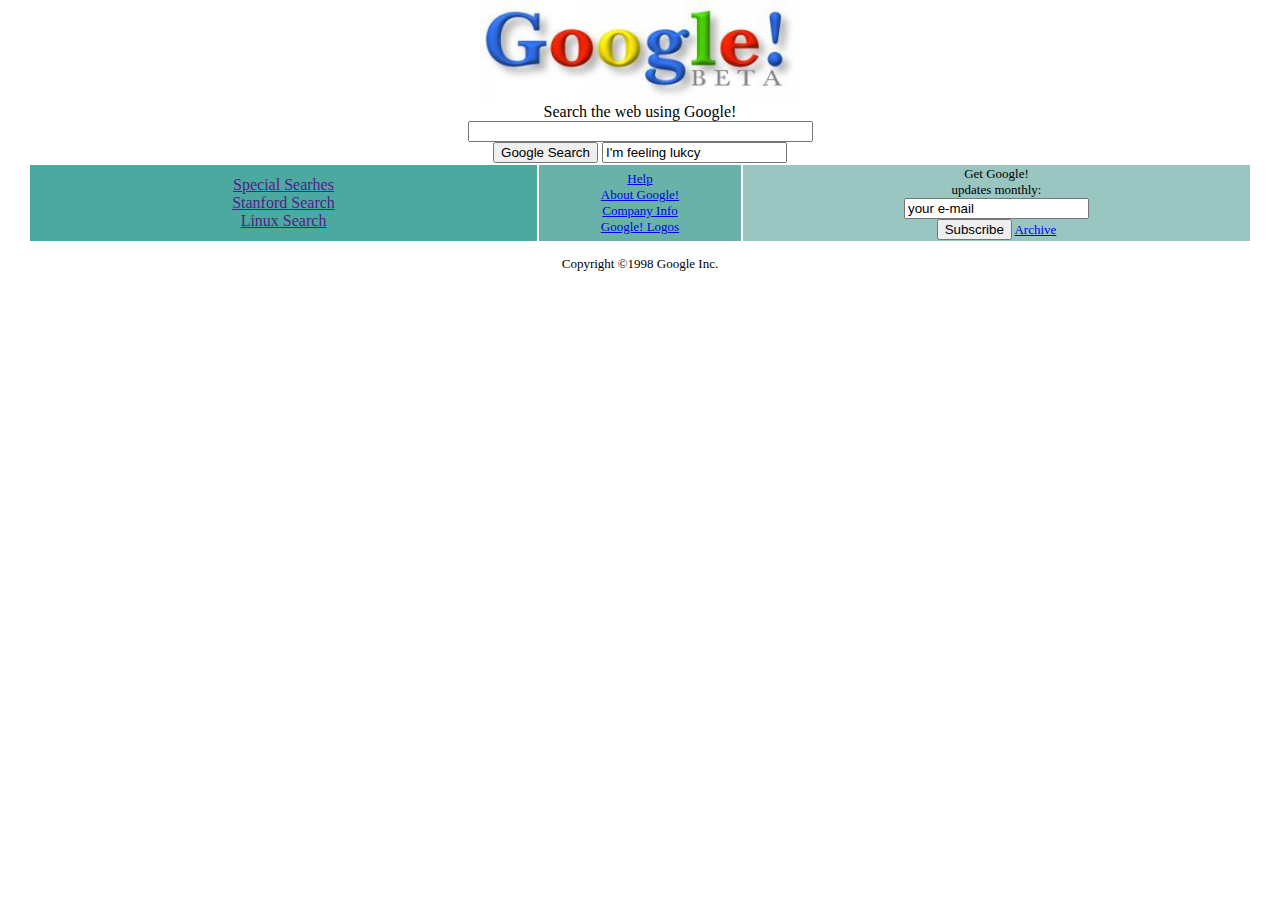
<file: Bölüm sonu -2 google/index.html>
<!DOCTYPE html>
<html lang="tr">
<head>
    <meta charset="UTF-8">
    <meta http-equiv="X-UA-Compatible" content="IE=edge">
    <meta name="viewport" content="width=device-width, initial-scale=1.0">
    <title>Google Beta</title>
    <link rel="stylesheet" href="style.css">
</head>
<body>
    <img src="img/google.jpg" alt="google beta logo" class="logo">

    <div class="title">
        Search the web using Google! <br>
        <input type="text" name="q" value="" size="40"><br>
        <input type="submit" value="Google Search">
        <input type="text" value="I'm feeling lukcy"><br>
    </div>

    <table>
        <tr>
            <td class="search">
                <a href="">Special Searhes</a><br>
                <a href="">Stanford Search</a><br>
                <a href="">Linux Search</a>
            </td>
            <td class="help">
                <a href="https://support.google.com/?hl=tr">Help</a><br>
                <a href="https://tr.wikipedia.org/wiki/Google">About Google!</a><br>
                <a href="https://about.google/">Company Info</a><br>
                <a href="https://tr.wikipedia.org/wiki/Google_logosu">Google! Logos</a><br>
            </td>
            <td class="mail">
                Get Google!<br>updates monthly:<br>
                <input type="hidden" name="listname" value="google-friends">
                <input type="text" name="emailaddr" value="your e-mail"><br>
                <input type="submit" name="SubmitAction" value="Subscribe">
                <a href="https://support.google.com/picasa/answer/7008270?hl=tr">Archive</a>
            </td>
        </tr>
    </table>
    <p class="copytext">Copyright ©1998 Google Inc.</p>

</body>
</html>
</file>
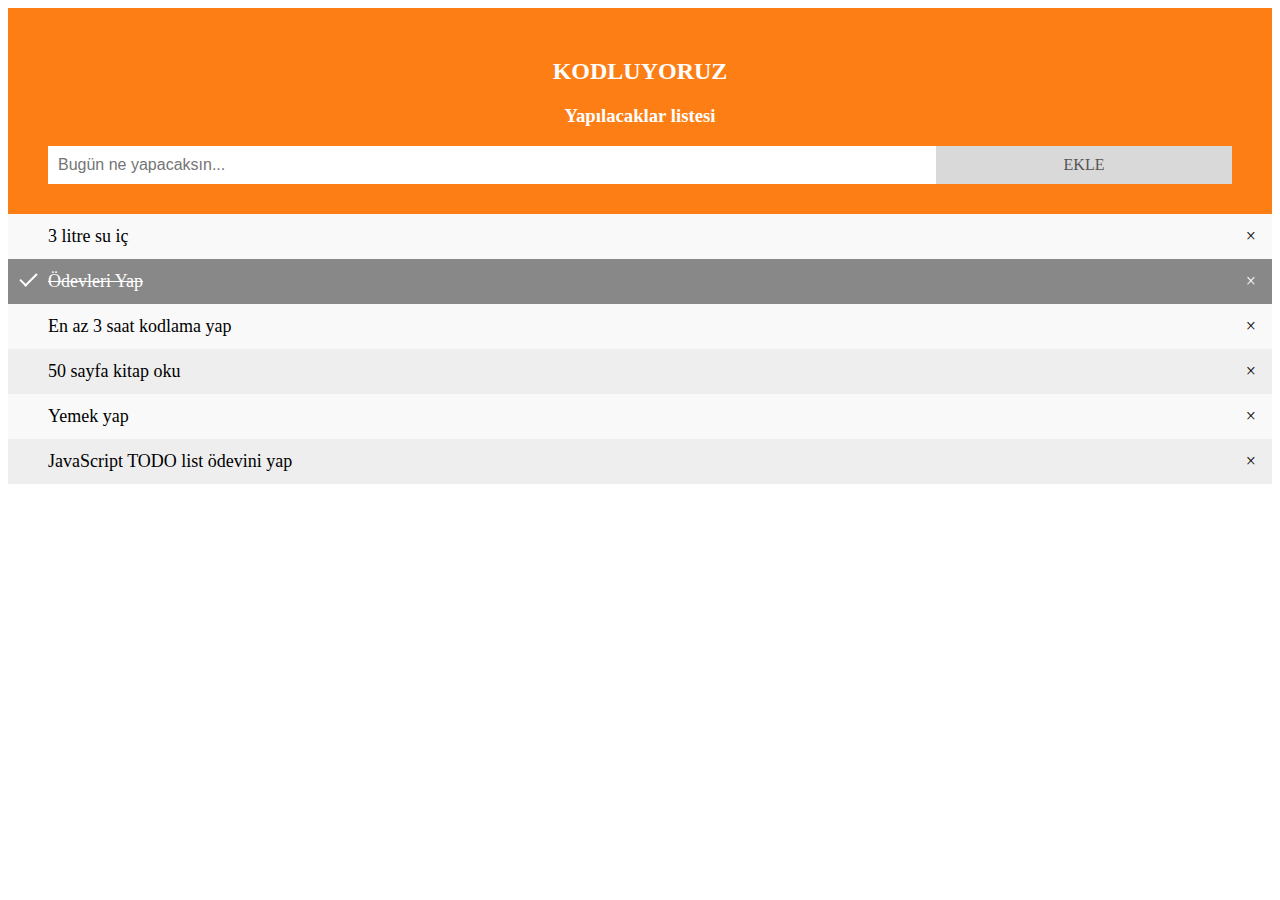
<file: JavaScript To Do list ÖDEV-2/index.html>
<!DOCTYPE html>
<html lang="en">
<head>
    <meta charset="UTF-8">
    <meta http-equiv="X-UA-Compatible" content="IE=edge">
    <meta name="viewport" content="width=device-width, initial-scale=1.0">
    <link rel="stylesheet" href="/JavaScript To Do list ÖDEV-2/style.css">
    <title>JavaScript TO DO List</title>
</head>
<body>
    <div id="myDIV" class="header">
        <h2>KODLUYORUZ</h2>
        <h3>Yapılacaklar listesi</h3>
        <input type="text" id="myInput" placeholder="Bugün ne yapacaksın...">
        <span onclick="newElement()" class="addBtn">EKLE</span>
      </div>
      
    <ul id="myUL">
        <li>3 litre su iç</li>
        <li class="checked">Ödevleri Yap</li>
        <li>En az 3 saat kodlama yap</li>
        <li>50 sayfa kitap oku</li>
        <li>Yemek yap</li>
        <li>JavaScript TODO list ödevini yap</li>
    </ul>
</body>
<script src="/JavaScript To Do list ÖDEV-2/main.js"></script>
</html>
</file>
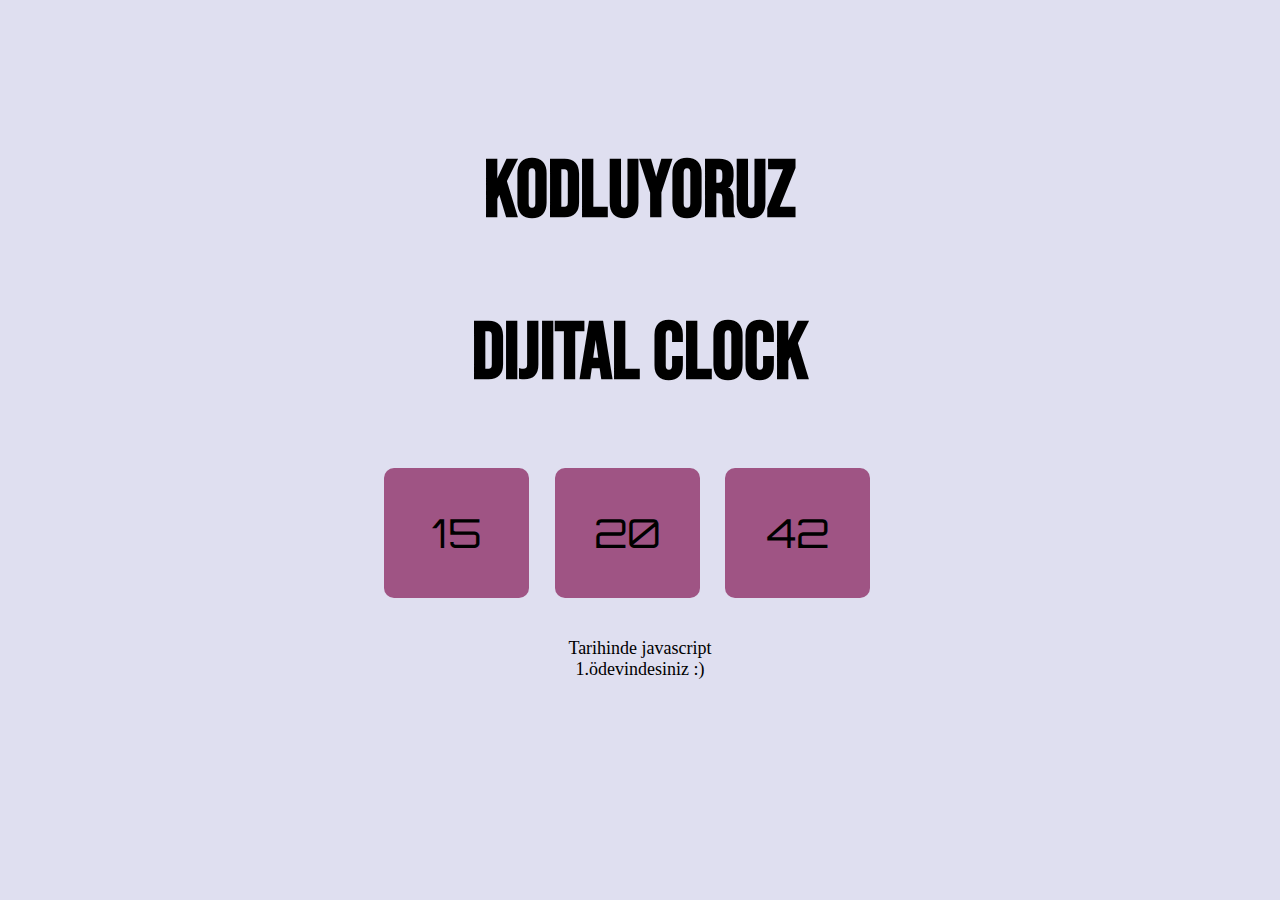
<file: JavascriptÖdev1/index.html>
<!DOCTYPE html>
<html lang="en">
<head>
    <meta charset="UTF-8">
    <meta http-equiv="X-UA-Compatible" content="IE=edge">
    <meta name="viewport" content="width=device-width, initial-scale=1.0">
    <title>Dijital Clock</title>
    <link rel="stylesheet" href="main.css">
    <link rel="preconnect" href="https://fonts.googleapis.com">
<link rel="preconnect" href="https://fonts.gstatic.com" crossorigin>
<link href="https://fonts.googleapis.com/css2?family=Bebas+Neue&display=swap" rel="stylesheet">
<link rel="preconnect" href="https://fonts.gstatic.com" crossorigin>
<link href="https://fonts.googleapis.com/css2?family=Bebas+Neue&family=Orbitron&display=swap" rel="stylesheet">
</head>
<body>
    <div id = "clock">
        <h1>Kodluyoruz</h1>
        <h2>Dijital Clock</h2>
        <div class="clock-container">
            <div class="clock-ıtems"><p id="hour">15</p></div>
            <div class="clock-ıtems"><p id="minute">20</p></div>
            <div class="clock-ıtems"><p id="second">42</p></div>
        </div>
        <p id="date"></p>
        <p id="info">Tarihinde javascript 1.ödevindesiniz :)</p>
    </div>
</body>
<script src="main.js"></script>

</html>
</file>
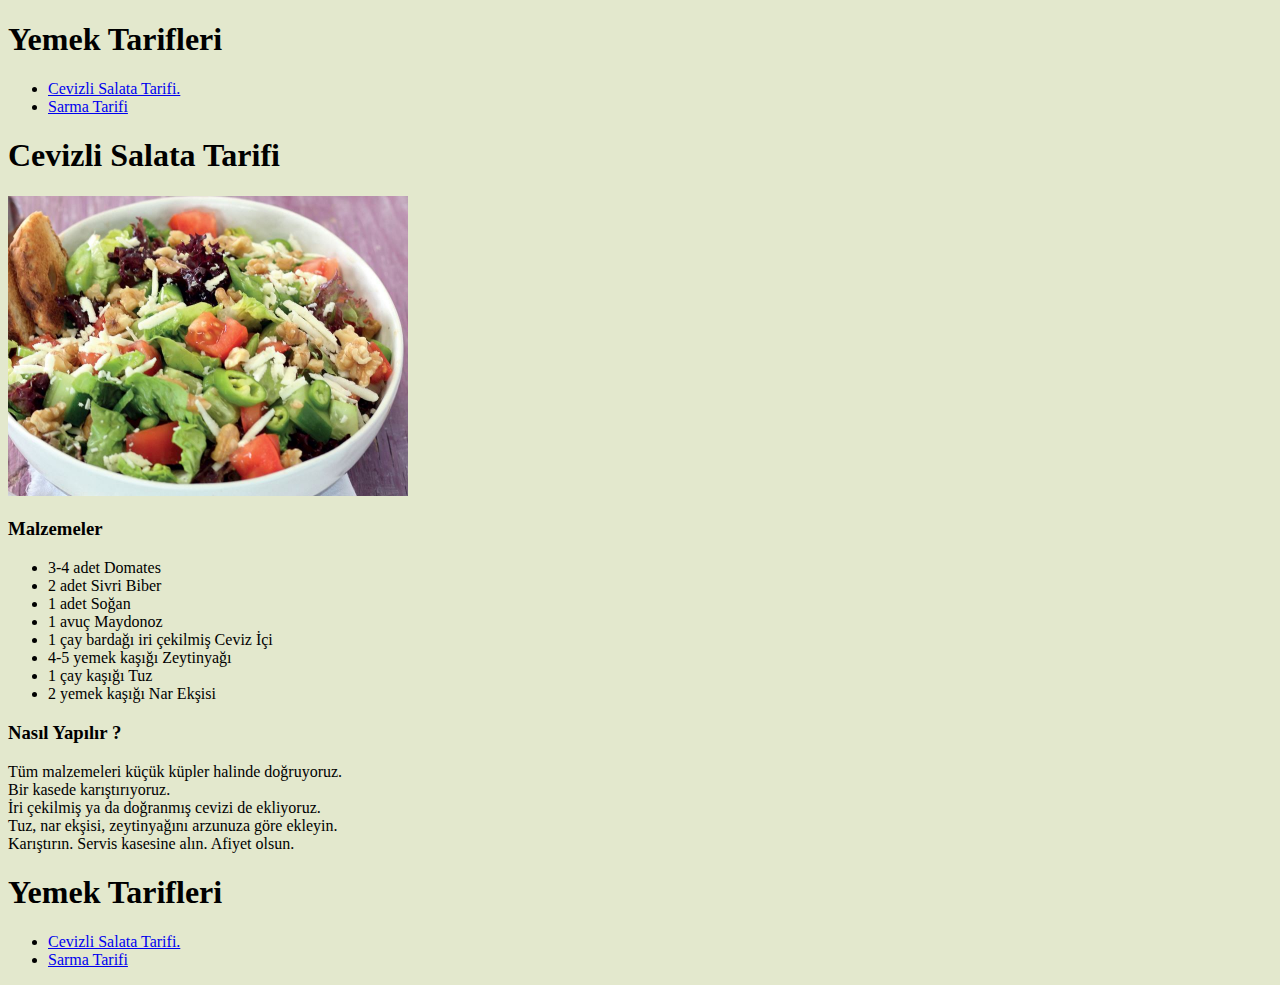
<file: Bölüm Sonu -1/cevizlisalata.html>
<!DOCTYPE html>
<html lang="en">
<head>
    <meta charset="UTF-8">
    <meta http-equiv="X-UA-Compatible" content="IE=edge">
    <meta name="viewport" content="width=device-width, initial-scale=1.0">
    <title>ABC Restaurant</title>
</head>
<body style="background-color: rgb(227, 232, 205);" >
    
    <!--Navbar Start-->
    <header>
        <nav>
            <h1>  Yemek Tarifleri</h1>
            <ul>
                <li><a href="cevizlisalata.html">Cevizli Salata Tarifi.</a></li>
                <li><a href="sarma.html">Sarma Tarifi</a></li>
            </ul>
        </nav>
    </header>
    <!--Navbar End-->

    <!--content Start-->
    <section>
        <article>
            <h1>Cevizli Salata Tarifi</h1>
            <img width="400" height="300" src="img/cevizli-salata.jpeg" alt="">
            <h3>Malzemeler</h3>
                 <ul>
                        <li>3-4 adet Domates</li>
                        <li>2 adet Sivri Biber</li>
                        <li>1 adet Soğan</li>
                        <li>1 avuç Maydonoz</li>
                        <li>1 çay bardağı iri çekilmiş Ceviz İçi</li>
                        <li>4-5 yemek kaşığı Zeytinyağı</li>
                        <li>1 çay kaşığı Tuz</li>
                        <li>2 yemek kaşığı Nar Ekşisi</li>
                 </ul>
            <h3>Nasıl Yapılır ?</h3>
            <p>Tüm malzemeleri küçük küpler halinde doğruyoruz. 
            <br> Bir kasede karıştırıyoruz.
            <br>İri çekilmiş ya da doğranmış cevizi de ekliyoruz. 
            <br> Tuz, nar ekşisi, zeytinyağını arzunuza göre ekleyin. 
            <br> Karıştırın. Servis kasesine alın. Afiyet olsun.</p>
        </article>
    </section>
    <!--content End-->

    <!--Footer Start-->
    <nav>
            <h1>  Yemek Tarifleri</h1>
            <ul>
                <li><a href="cevizlisalata.html">Cevizli Salata Tarifi.</a></li>
                <li><a href="sarma.html">Sarma Tarifi</a></li>
            </ul>
    </nav>
    <!--Footer End-->
</body>
</html>
</file>
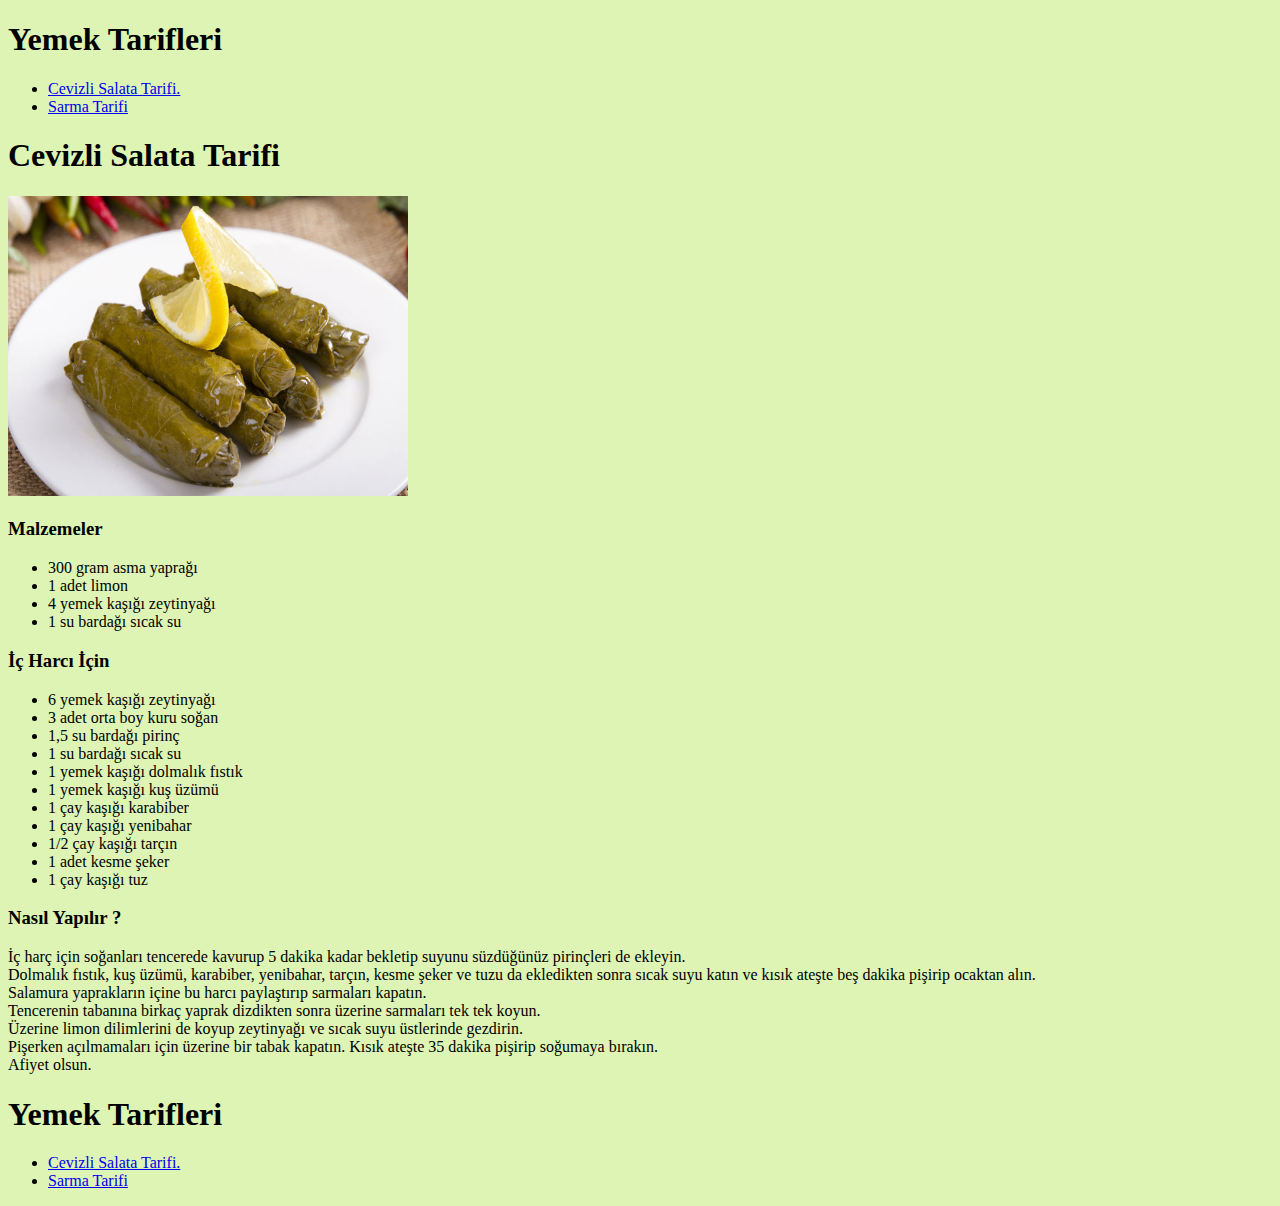
<file: Bölüm Sonu -1/sarma.html>
<!DOCTYPE html>
<html lang="en">
<head>
    <meta charset="UTF-8">
    <meta http-equiv="X-UA-Compatible" content="IE=edge">
    <meta name="viewport" content="width=device-width, initial-scale=1.0">
    <title>ABC Restaurant</title>
</head>
<body style="background-color: rgb(222, 244, 180);" >
    
    <!--Navbar Start-->
    <header>
        <nav>
            <h1>Yemek Tarifleri</h1>
            <ul>
                <li><a href="cevizlisalata.html">  Cevizli Salata Tarifi.</a></li>
                <li><a href="sarma.html">Sarma Tarifi</a></li>
            </ul>
        </nav>
    </header>
    <!--Navbar End-->
    <!--content Start-->
    <section>
        <article>
            <h1>Cevizli Salata Tarifi</h1>
            <img width="400" height="300" src="img/YEMEK.jpeg" alt="">
           <h3>Malzemeler</h3>
            <ul>
                <li>300 gram asma yaprağı</li>
                <li>1 adet limon</li>
                <li>4 yemek kaşığı zeytinyağı</li>
                <li>1 su bardağı sıcak su</li>
          </ul>
          <h3>İç Harcı İçin</h3>
          <ul>
              <li>6 yemek kaşığı zeytinyağı</li>
              <li>3 adet orta boy kuru soğan</li>
              <li>1,5 su bardağı pirinç</li>
              <li>1 su bardağı sıcak su</li>
              <li>1 yemek kaşığı dolmalık fıstık</li>
              <li>1 yemek kaşığı kuş üzümü</li>
              <li>1 çay kaşığı karabiber</li>
              <li>1 çay kaşığı yenibahar</li>
              <li>1/2 çay kaşığı tarçın</li>
              <li>1 adet kesme şeker</li>
              <li>1 çay kaşığı tuz</li>
          </ul>
        </article>  
        <article>
            <h3>Nasıl Yapılır ?</h3>
            <p>
                İç harç için soğanları tencerede kavurup 5 dakika kadar bekletip suyunu süzdüğünüz pirinçleri de ekleyin. <br>
                Dolmalık fıstık, kuş üzümü, karabiber, yenibahar, tarçın, kesme şeker ve tuzu da ekledikten sonra sıcak suyu katın ve kısık ateşte beş dakika pişirip ocaktan alın. <br>
                Salamura yaprakların içine bu harcı paylaştırıp sarmaları kapatın. <br>
                Tencerenin tabanına birkaç yaprak dizdikten sonra üzerine sarmaları tek tek koyun. <br>
                Üzerine limon dilimlerini de koyup zeytinyağı ve sıcak suyu üstlerinde gezdirin. <br>
                Pişerken açılmamaları için üzerine bir tabak kapatın. Kısık ateşte 35 dakika pişirip soğumaya bırakın. <br>
                Afiyet olsun.
            </p>
        </article>         
    </section>
    <!--content End-->

    <!--Footer Start-->
    <nav>
        <h1>Yemek Tarifleri</h1>
        <ul>
            <li><a href="cevizlisalata.html">  Cevizli Salata Tarifi.</a></li>
            <li><a href="sarma.html">Sarma Tarifi</a></li>
        </ul>
    </nav>
    <!--Footer End-->
</body>
</html>
</file>
<file: Bölüm sonu -2 google/style.css>
body{
    background-color: white;
    margin: 0px;
    padding: 0px;
    text-align: center;
}
.logo{
    display: block;
    margin-left: auto;
    margin-right: auto;
    width: 25%;
}
.title{
    display: inline-block;
    background-color: white;
    padding-left: 450px;
    padding-right: 450px;
}
.title{
    display: inline-block;
    background-color: white;
    padding-left: 450px;
    padding-right: 450px;
}


.search{

    background-color: #4ca9a0;
    font-size: medium;
    width: 505px;
    height: 60px;
}

.help{

    background-color: #68b2a9;
    font-size: small;  
    width: 200px;
    height: 60px;
}

.mail{
    background-color: #99c6c1;
    font-size: small; 
    width: 505px;
    height: 60px; 
}

table{
    margin-left: auto;
    margin-right: auto;
}

.copytext{
    font-size: small;
}
</file>
<file: JavaScript To Do list ÖDEV-2/style.css>
* {
    box-sizing: border-box;
  }
  
  
  ul {
    margin: 0;
    padding: 0;
  }
  
  ul li {
    cursor: pointer;
    position: relative;
    padding: 12px 8px 12px 40px;
    background: #eee;
    font-size: 18px;
    transition: 0.2s;
  
    
    -webkit-user-select: none;
    -moz-user-select: none;
    -ms-user-select: none;
    user-select: none;
  }
  
  
  ul li:nth-child(odd) {
    background: #f9f9f9;
  }
  
  
  ul li:hover {
    background: #ddd;
  }
  
 
  ul li.checked {
    background: #888;
    color: #fff;
    text-decoration: line-through;
  }
  

  ul li.checked::before {
    content: '';
    position: absolute;
    border-color: #fff;
    border-style: solid;
    border-width: 0 2px 2px 0;
    top: 10px;
    left: 16px;
    transform: rotate(45deg);
    height: 15px;
    width: 7px;
  }
  
  
  .close {
    position: absolute;
    right: 0;
    top: 0;
    padding: 12px 16px 12px 16px;
  }
  
  .close:hover {
    background-color: #362b14;
    color: white;
  }
  
  
  .header {
    background-color: #fd7e14;
    padding: 30px 40px;
    color: white;
    text-align: center;
  }
  
  
  .header:after {
    content: "";
    display: table;
    clear: both;
  }
  
 
  input {
    margin: 0;
    border: none;
    border-radius: 0;
    width: 75%;
    padding: 10px;
    float: left;
    font-size: 16px;
  }
  
  
  .addBtn {
    padding: 10px;
    width: 25%;
    background: #d9d9d9;
    color: #555;
    float: left;
    text-align: center;
    font-size: 16px;
    cursor: pointer;
    transition: 0.3s;
    border-radius: 0;
  }
  
  .addBtn:hover {
    background-color: #bbb;
  }
</file>
<file: JavascriptÖdev1/main.css>
body{
    background-color: rgb(223, 223, 240);
    color: black;
}
#clock{
    text-align:center;
    width:40%;
    position:absolute;
    top:10%;
    left:30%;
}
#clock h2 {
    font-family: 'Bebas Neue',cursive ;
    font-size: 500%;
}

#clock h1{
    font-family: 'Bebas Neue',cursive ;
    font-size: 500%;
    
}

.clock-container{
    display: flex;
    flex-direction: row;
    justify-content: normal;
    align-items: center;
    align-content: center;
}
.clock-ıtems{
    width: 50%;
    background-color: rgb(159, 84, 132);
    color: black;
    border-radius: 10px;
    margin-right: 5%;
    font-family: 'Orbitron', sans-serif;
    font-size: 40px;
}
#date{
    font-family: 'Bebas Neue',cursive ;
    font-size: 500%;
}
#info{
    width:40%;
    position:absolute;
    top:90%;
    left:30%;
    font-size:large;
}
</file>
